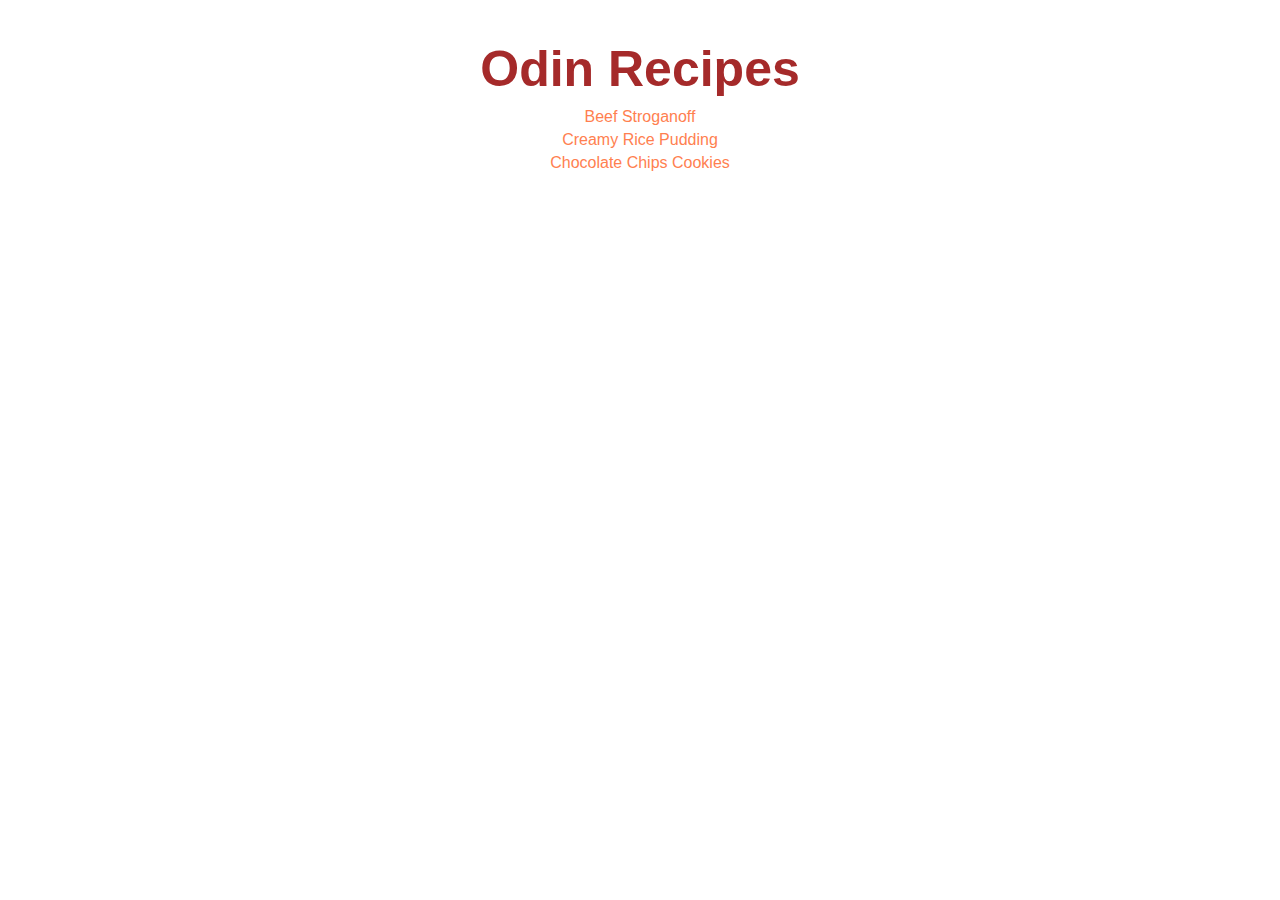
<file: index.html>
<!DOCTYPE html>
<html lang="en">
<head>
    <meta charset="UTF-8">
    <meta name="viewport" content="width=device-width, initial-scale=1.0">
    <title>Home</title>
    <link rel="stylesheet" href="css/index.css">
</head>
<body>
    <h1 class="title">Odin Recipes</h1>
    <ul class="recipe-list">
        <li>
            <a href="./recipes/beef-stroganoff.html">Beef Stroganoff</a>
        </li>
        <li>
            <a href="./recipes/creamy-rice-pudding.html">Creamy Rice Pudding</a>
        </li>
        <li>
            <a href="./recipes/chocolate-chip-cookies.html">Chocolate Chips Cookies</a>
        </li>
    </ul>
</body>
</html>
</file>
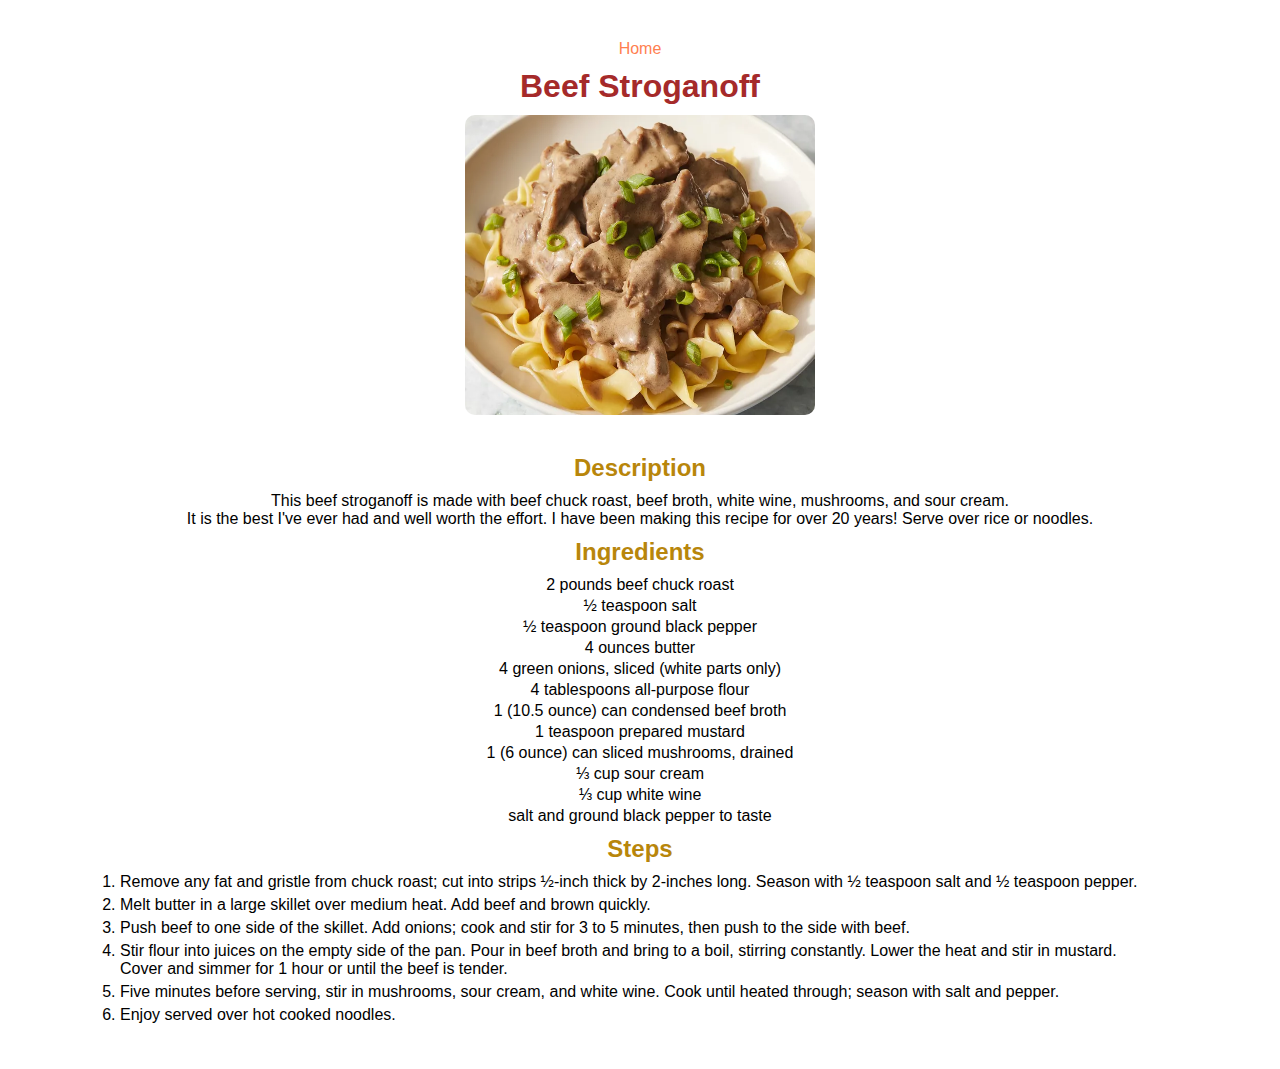
<file: recipes/beef-stroganoff.html>
<!DOCTYPE html>
<html lang="en">
<head>
    <meta charset="UTF-8">
    <meta name="viewport" content="width=device-width, initial-scale=1.0">
    <title>Beef Stroganoff</title>
    <link rel="stylesheet" href="../css/recipes.css">
</head>
<body>
    <a href="../index.html">Home</a>
    <h1>Beef Stroganoff</h1>
    <img src="../images/beef-stroganoff.webp" alt="Stroganoff Image" height="300" width="350">
    <h2>Description</h2>
    <p>This beef stroganoff is made with beef chuck roast, beef broth, white wine, mushrooms, and sour cream.</p>
    <p>It is the best I've ever had and well worth the effort. I have been making this recipe for over 20 years! Serve over rice or noodles.</p>
    <h2>Ingredients</h2>
    <ul>
        <li>2 pounds beef chuck roast</li>
        <li>½ teaspoon salt</li>
        <li>½ teaspoon ground black pepper</li>
        <li>4 ounces butter</li>
        <li>4 green onions, sliced (white parts only)</li>
        <li>4 tablespoons all-purpose flour</li>
        <li>1 (10.5 ounce) can condensed beef broth</li>
        <li>1 teaspoon prepared mustard</li>
        <li>1 (6 ounce) can sliced mushrooms, drained</li>
        <li>⅓ cup sour cream</li>
        <li>⅓ cup white wine</li>
        <li>salt and ground black pepper to taste</li>
    </ul>
    <h2>Steps</h2>
    <ol>
        <li>
            Remove any fat and gristle from chuck roast;
            cut into strips ½-inch thick by 2-inches long.
            Season with ½ teaspoon salt and ½ teaspoon pepper.
        </li>
        <li>
            Melt butter in a large skillet over medium heat.
            Add beef and brown quickly.
        </li>
        <li>
            Push beef to one side of the skillet.
            Add onions; cook and stir for 3 to 5 minutes,
            then push to the side with beef.
        </li>
        <li>
            Stir flour into juices on the empty side of the pan.
            Pour in beef broth and bring to a boil, stirring constantly.
            Lower the heat and stir in mustard.
            Cover and simmer for 1 hour or until the beef is tender.
        </li>
        <li>
            Five minutes before serving, stir in mushrooms,
            sour cream, and white wine.
            Cook until heated through; season with salt and pepper.
        </li>
        <li>
            Enjoy served over hot cooked noodles.
        </li>
    </ol>
</body>
</html>
</file>
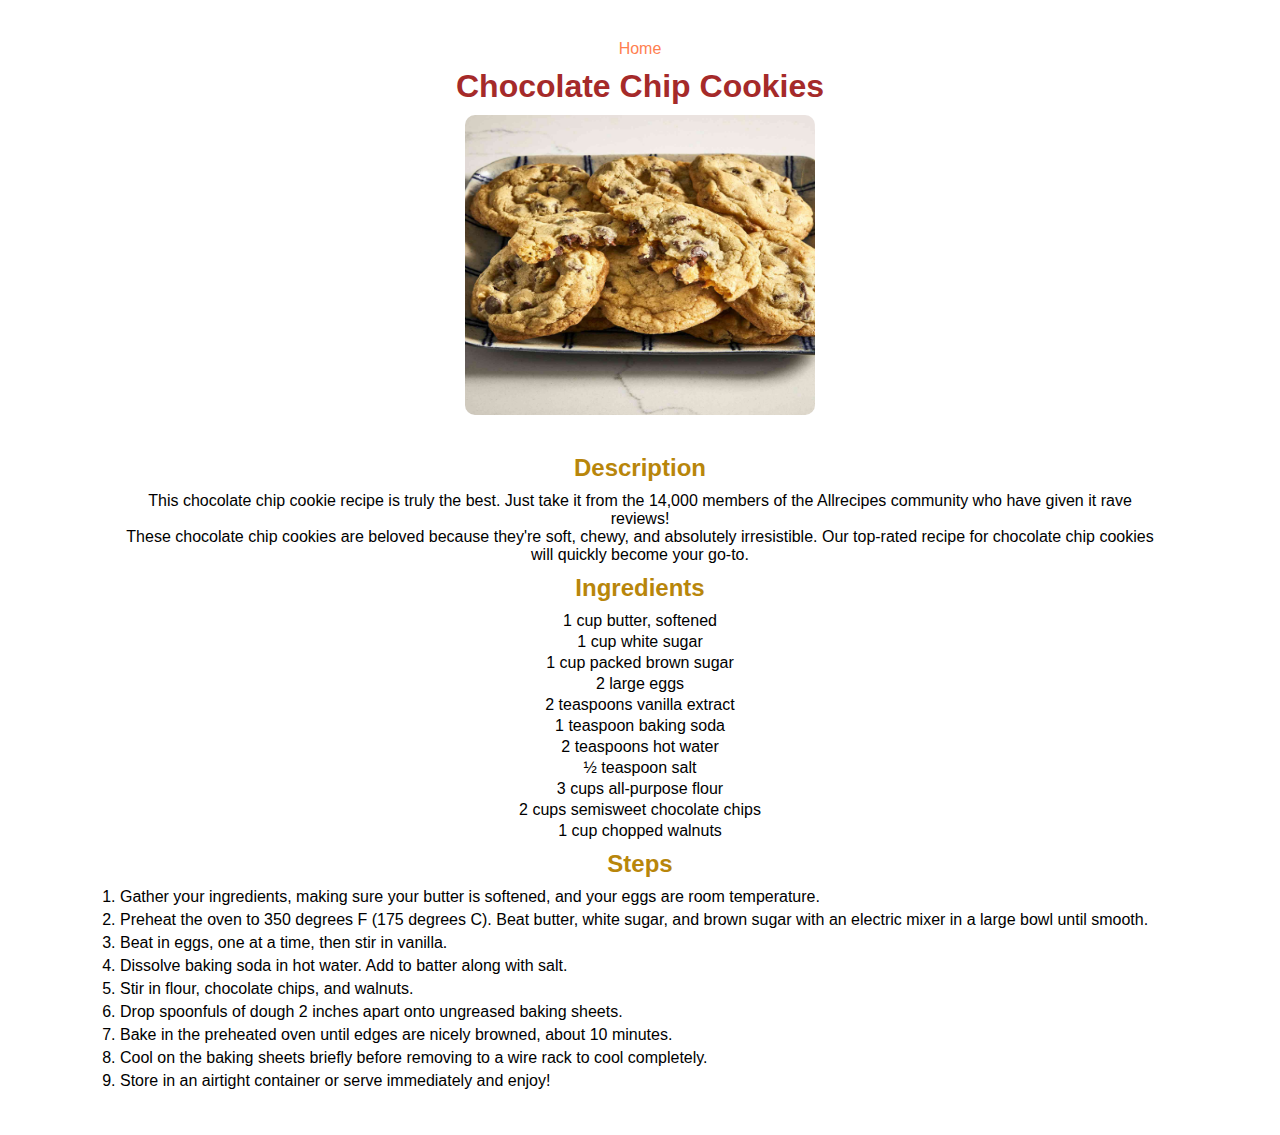
<file: recipes/chocolate-chip-cookies.html>
<!DOCTYPE html>
<html lang="en">
<head>
    <meta charset="UTF-8">
    <meta name="viewport" content="width=device-width, initial-scale=1.0">
    <title>Chocolate Chip Cookies</title>
    <link rel="stylesheet" href="../css/recipes.css">
</head>
<body>
    <a href="../index.html">Home</a>
    <h1>Chocolate Chip Cookies</h1>
    <img src="../images/chocolate-chip-cookies.jpg" alt="Chocolate Chip Images" height="300" width="350">
    <h2>Description</h2>
    <p>
        This chocolate chip cookie recipe is truly the best. 
        Just take it from the 14,000 members of the Allrecipes
        community who have given it rave reviews!
    </p>
    <p>
        These chocolate chip cookies are beloved because they're
        soft, chewy, and absolutely irresistible.
        Our top-rated recipe for chocolate chip cookies will quickly become your go-to.
    </p>
    <h2>Ingredients</h2>
    <ul>
        <li>1 cup butter, softened</li>
        <li>1 cup white sugar</li>
        <li>1 cup packed brown sugar</li>
        <li>2 large eggs</li>
        <li>2 teaspoons vanilla extract</li>
        <li>1 teaspoon baking soda</li>
        <li>2 teaspoons hot water</li>
        <li>½ teaspoon salt</li>
        <li>3 cups all-purpose flour</li>
        <li>2 cups semisweet chocolate chips</li>
        <li>1 cup chopped walnuts</li>
    </ul>
    <h2>Steps</h2>
    <ol>
        <li>
            Gather your ingredients, making sure your butter is softened,
            and your eggs are room temperature.
        </li>
        <li>
            Preheat the oven to 350 degrees F (175 degrees C). Beat butter,
            white sugar, and brown sugar with an electric mixer in a large
            bowl until smooth.
        </li>
        <li>
            Beat in eggs, one at a time, then stir in vanilla.
        </li>
        <li>
            Dissolve baking soda in hot water. Add to batter along with salt.
        </li>
        <li>
            Stir in flour, chocolate chips, and walnuts.
        </li>
        <li>
            Drop spoonfuls of dough 2 inches apart onto ungreased baking sheets.
        </li>
        <li>
            Bake in the preheated oven until edges are nicely browned, about 10 minutes.
        </li>
        <li>
            Cool on the baking sheets briefly before removing to a wire rack to cool completely.
        </li>
        <li>
            Store in an airtight container or serve immediately and enjoy!
        </li>
    </ol>
</body>
</html>
</file>
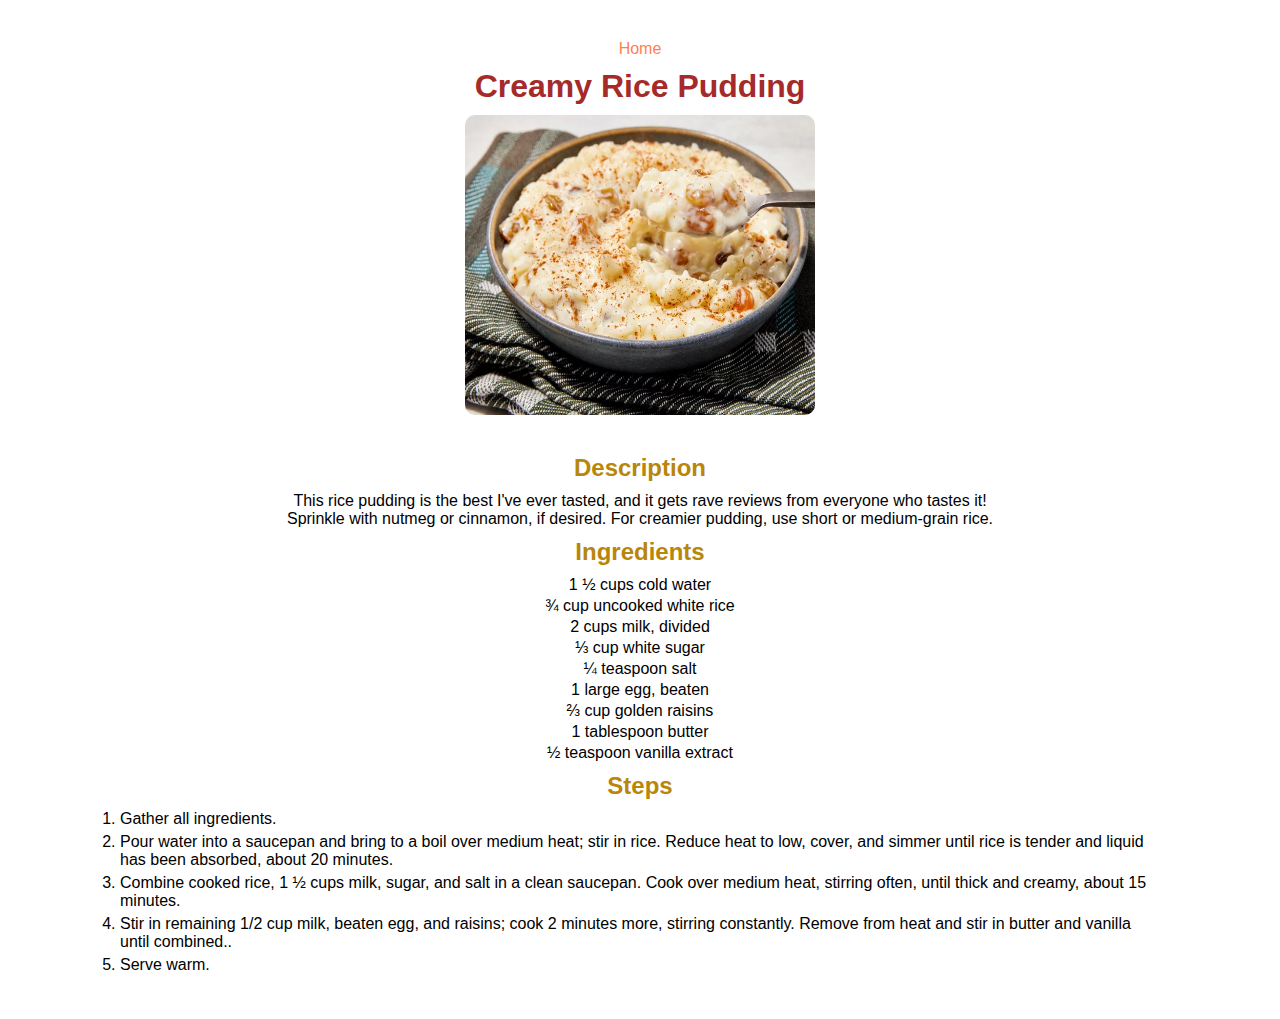
<file: recipes/creamy-rice-pudding.html>
<!DOCTYPE html>
<html lang="en">
<head>
    <meta charset="UTF-8">
    <meta name="viewport" content="width=device-width, initial-scale=1.0">
    <title>Creamy Rice Pudding</title>
    <link rel="stylesheet" href="../css/recipes.css">
</head>
<body>
    <a href="../index.html">Home</a>
    <h1>Creamy Rice Pudding</h1>
    <img src="../images/creamy-rice-pudding.webp" alt="Creamy Rice Pudding Image" height="300" width="350">
    <h2>Description</h2>
    <p>This rice pudding is the best I've ever tasted, and it gets rave reviews from everyone who tastes it!</p>
    <p>Sprinkle with nutmeg or cinnamon, if desired. For creamier pudding, use short or medium-grain rice.</p>
    <h2>Ingredients</h2>
    <ul>
        <li>1 ½ cups cold water</li>
        <li>¾ cup uncooked white rice</li>
        <li>2 cups milk, divided</li>
        <li>⅓ cup white sugar</li>
        <li>¼ teaspoon salt</li>
        <li>1 large egg, beaten</li>
        <li>⅔ cup golden raisins</li>
        <li>1 tablespoon butter</li>
        <li>½ teaspoon vanilla extract</li>
    </ul>
    <h2>Steps</h2>
    <ol>
        <li>
            Gather all ingredients.
        </li>
        <li>
            Pour water into a saucepan and bring to a boil over medium heat; stir in rice.
            Reduce heat to low, cover, and simmer until rice is
            tender and liquid has been absorbed, about 20 minutes.
        </li>
        <li>
            Combine cooked rice, 1 ½ cups milk, sugar, and salt in a clean saucepan.
            Cook over medium heat, stirring often, until thick and creamy, about 15 minutes.
        </li>
        <li>
            Stir in remaining 1/2 cup milk, beaten egg, and raisins;
            cook 2 minutes more, stirring constantly.
            Remove from heat and stir in butter and vanilla until combined..
        </li>
        <li>
            Serve warm.
        </li>
    </ol>
</body>
</html>
</file>
<file: css/index.css>
* {
    margin: 0;
    padding: 0;
    box-sizing: border-box;
    font-family: Arial, Helvetica, sans-serif;
}

body {
    width: fit-content;
    padding: 20px;
    margin: 20px auto;
}

.title {
    font-size: 50px;
    color: brown;
}

.recipe-list {
    width: fit-content;
    text-align: center;
    margin: 10px auto;
    list-style: circle;
    list-style-type: none;
}

.recipe-list li {
    margin-top: 5px;
}

.recipe-list a {
    text-decoration: none;
    color: coral;
}

.recipe-list a:hover {
    color: black;
}
</file>
<file: css/recipes.css>
* {
    margin: 0;
    padding: 0;
    box-sizing: border-box;
    font-family: Arial, Helvetica, sans-serif;
}

body {
    margin: 20px auto;
    padding: 20px;
    text-align: center;
}

a {
    text-decoration: none;
    color: coral;
}

a:hover {
    color: black;
}

p {
    margin: 0 100px;
}

h1 {
    margin: 10px;
    color: brown;
}

h2 {
    margin: 10px;
    color: darkgoldenrod;
}

ul {
    list-style-type: none;
    margin: 0 auto;
}

ul li {
    margin-bottom: 3px;
}

ol {
    text-align: left;
    margin: 0 100px;
}

ol li {
    margin-bottom: 5px;
}

img {
    border-radius: 10px;
    margin-bottom: 25px;
}
</file>
